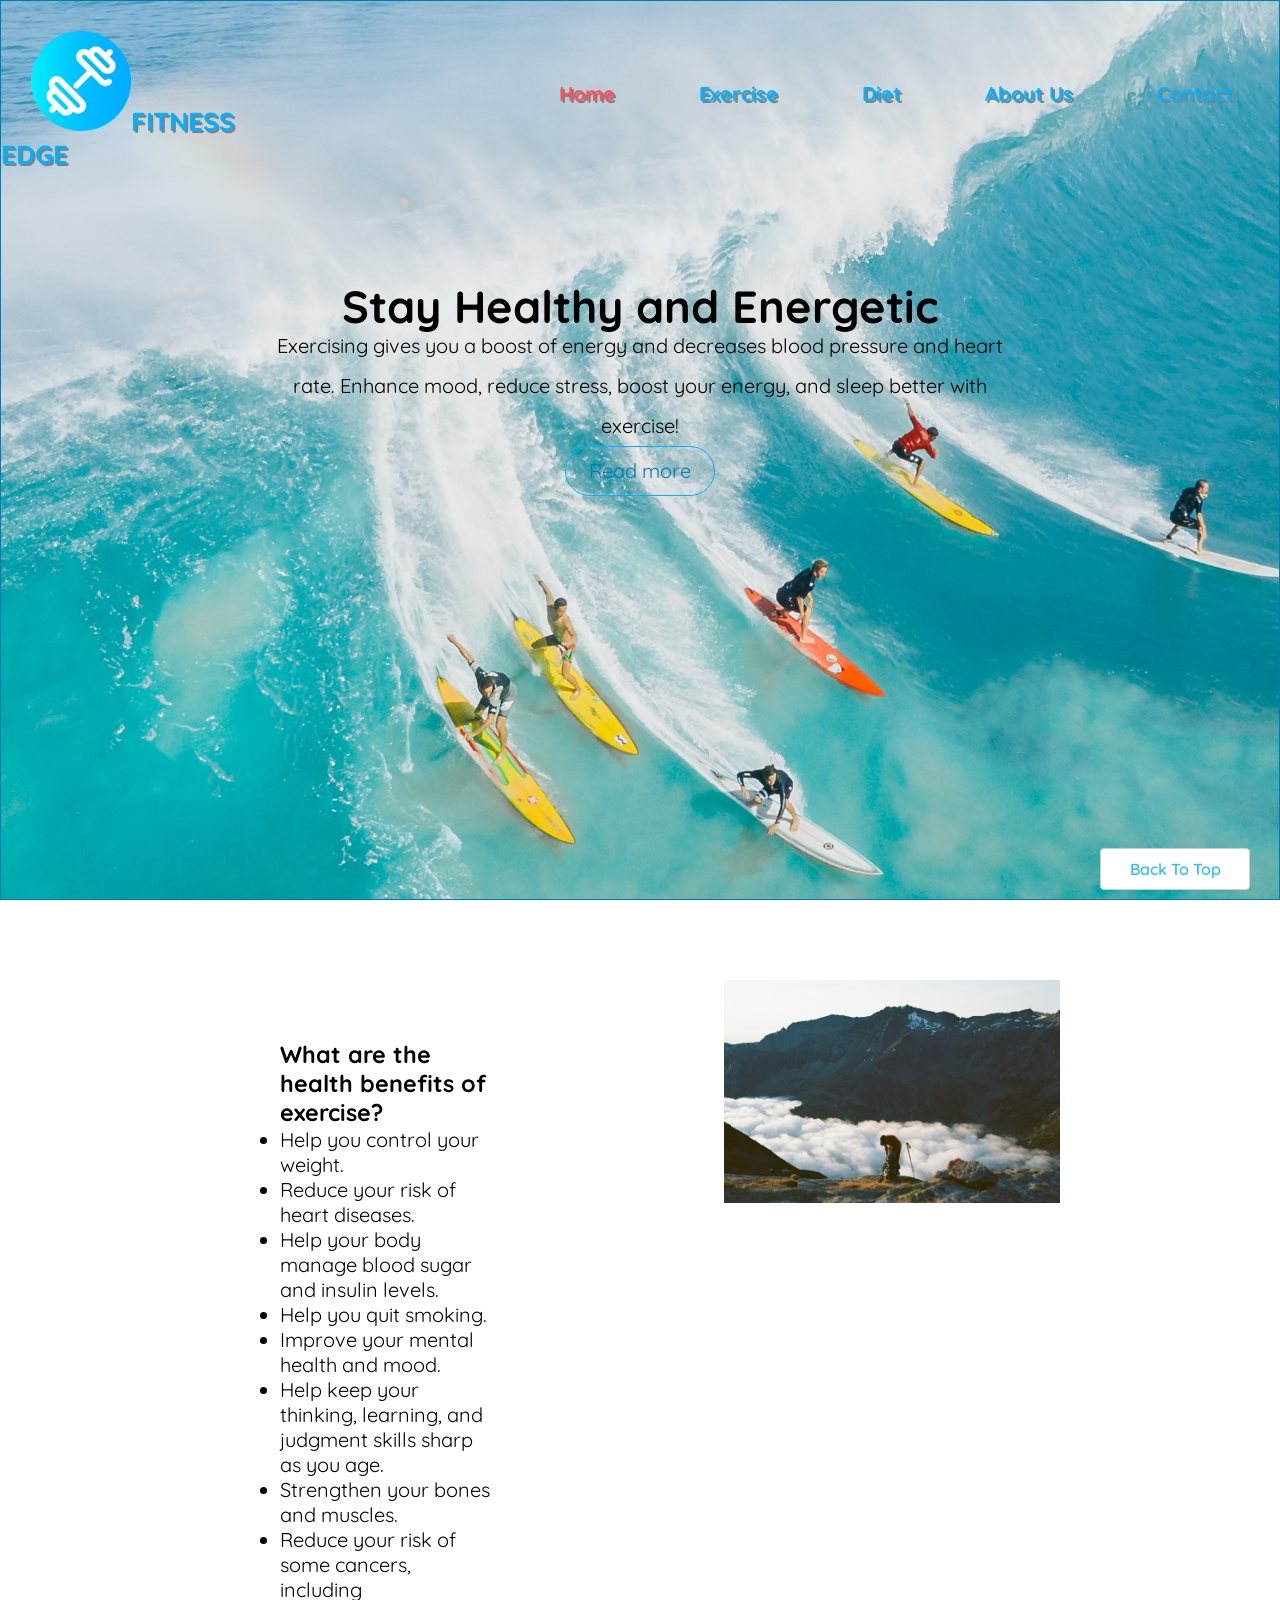
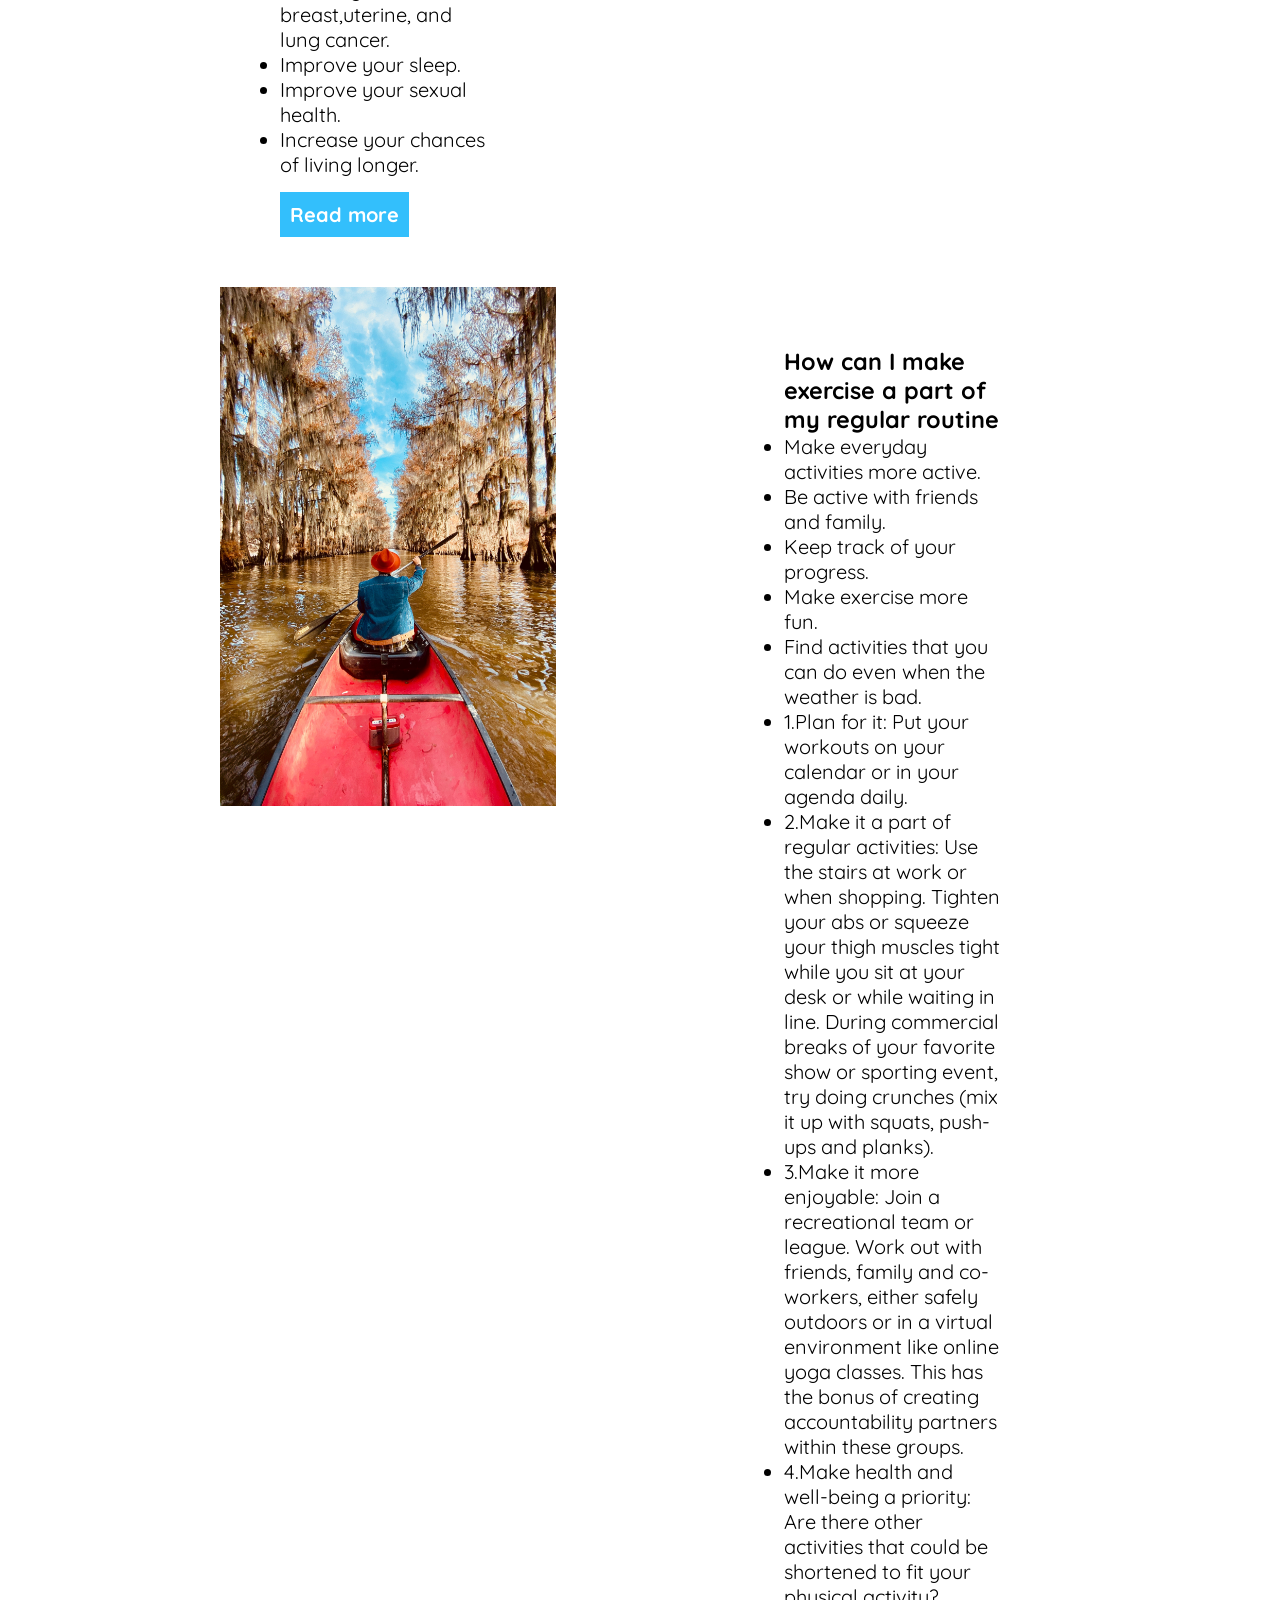
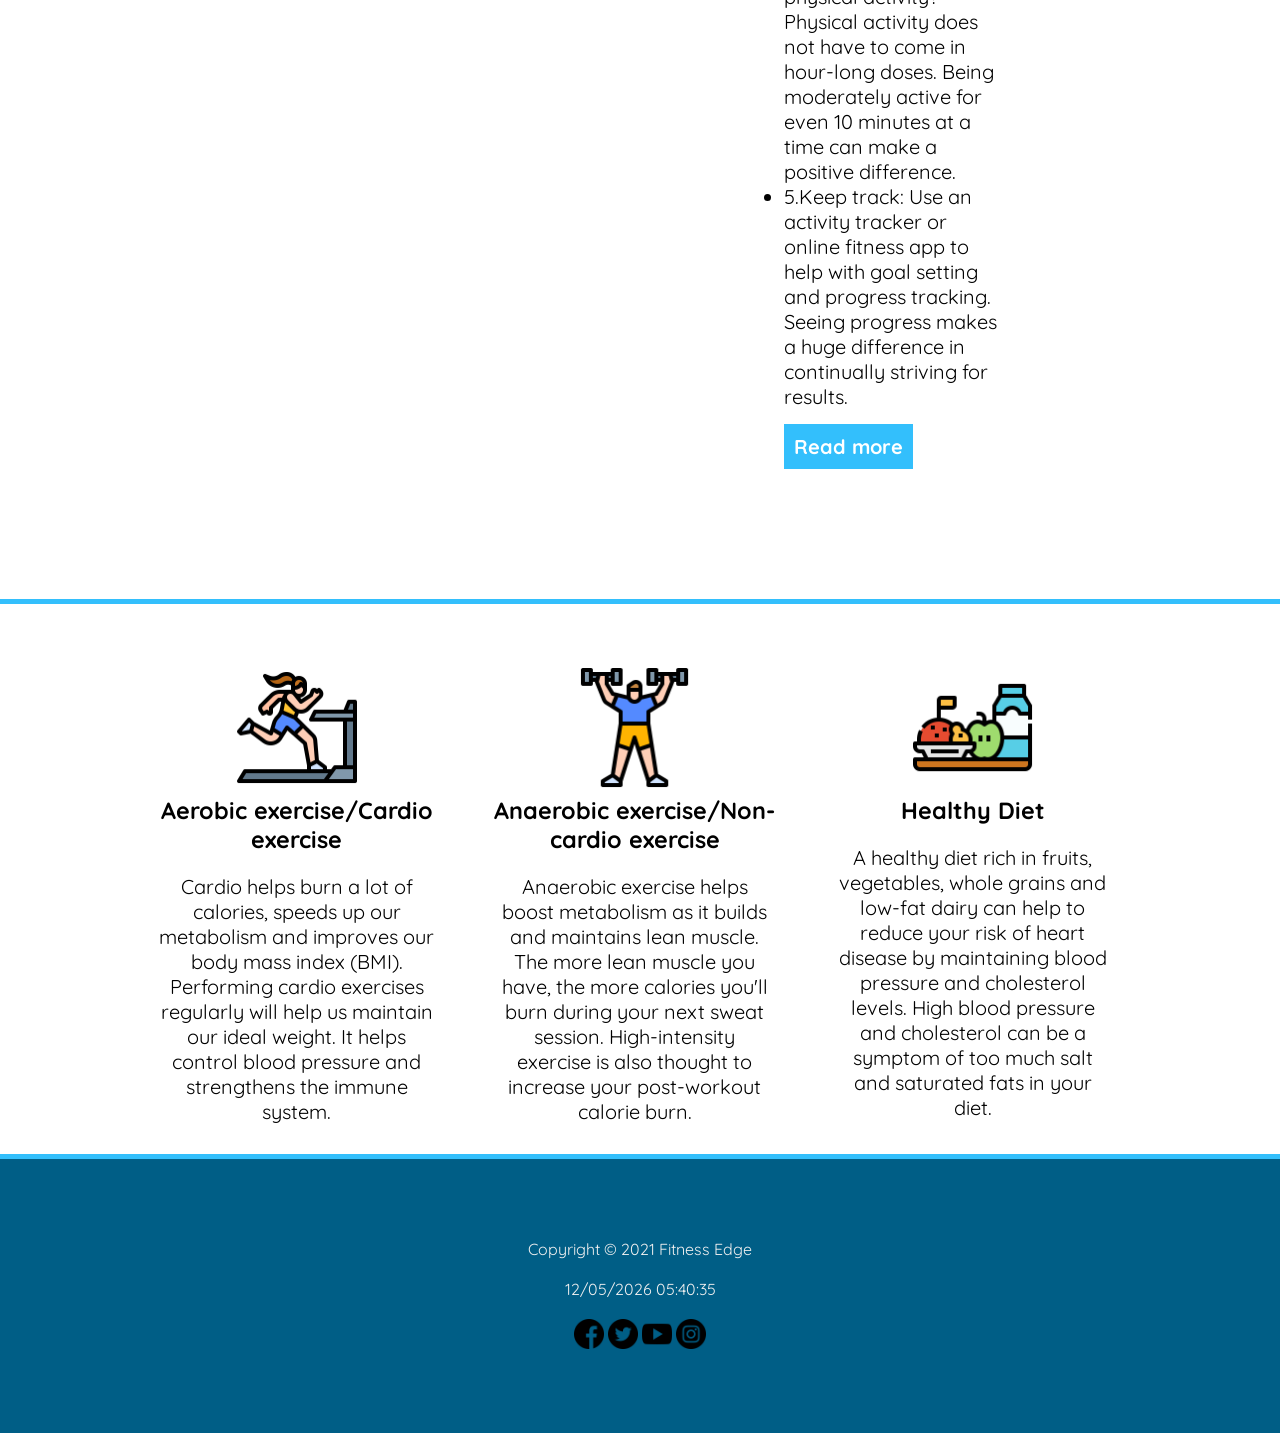
<file: index.html>
<!DOCTYPE html>
<html lang="en">
<head>
    <meta charset="UTF-8">
    <meta http-equiv="X-UA-Compatible" content="IE=edge">
    <meta name="viewport" content="width=device-width, initial-scale=1.0">
    <title>FITNESS EDGE | Home page</title>
    <link rel="stylesheet" href="css/style1.css">
    <link rel="shortcut icon" type="image/jpg" href="images/gym.png"/>
</head>
<body>

    <div class="banner">
        <div class="logo">
            <a href="index.html"> <img src="images/gym.png" alt="icon"></a>FITNESS EDGE</div>
            <input type="checkbox" name="nav" id="nav">
            <label for="nav" class="label">&#9776;</label>
        <nav>
            <ul>
                <li><a href="index.html" class="active">Home</a></li>
                <li><a href="exercise.html">Exercise</a></li>
                <li><a href="diet.html">Diet</a></li>
                <li><a href="about.html">About Us</a></li>
                <li><a href="contact.html">Contact</a></li>
            </ul>
        </nav>    
        <div class="clearfix"></div>
        <div class="banner-text">
            <h1>Stay Healthy and Energetic</h1>
            <p>Exercising gives you a boost of energy and decreases blood pressure and heart rate. Enhance mood, reduce stress, boost your energy, and sleep better with exercise!</p>
            <a href="#" class="btn">Read more</a>
        </div>
    </div>
    
    <main>
        <div class="main-one">
            <div class="content-left">
                <div class="fontsize">
                    <h3>
                        What are the health benefits of exercise?
                    </h3>
                    <ul>
                        <li>Help you control your weight.</li>
                        <li>Reduce your risk of heart diseases.</li>
                        <li>Help your body manage blood sugar and insulin levels.</li>
                        <li>Help you quit smoking. </li>
                        <li>Improve your mental health and mood.</li>
                        <li>Help keep your thinking, learning, and judgment skills sharp as you age.</li>
                        <li>Strengthen your bones and muscles.</li>
                        <li>Reduce your risk of some cancers, including breast,uterine, 
                            and lung cancer.</li>
                        <li>Improve your sleep.</li>
                        <li>Improve your sexual health.</li>
                        <li>Increase your chances of living longer.</li>
                    </ul>
                    <br>
                    <a href="#" class="btn1">Read more</a>
                </div>
            </div>
            <div class="img-right">
                <div class="slider-images">
                    <div class="slider">
                        <img src="images/Hiking.jpg" alt="">
                        <img src="images/Jogging.jpg" alt="">
                        <img src="images/Cycling.jpg" alt="">
                    </div>
                </div>
            </div>
            <div class="clearfix"></div>
    
            <div class="content-right">
                <div class="fontsize">
                    <h3>
                        How can I make exercise a part of my regular routine
                    </h3>
                    <ul>
                        <li>Make everyday activities more active.</li>
                        <li>Be active with friends and family.</li>
                        <li>Keep track of your progress.</li>
                        <li>Make exercise more fun.</li>
                        <li>Find activities that you can do even when the weather is bad.</li>
                        <li>1.Plan for it: Put your workouts on your calendar or in your agenda daily.</li>
                        <li>2.Make it a part of regular activities: Use the stairs at work or when shopping. Tighten your abs or squeeze your thigh muscles tight while you sit at your desk or while waiting in line. During commercial breaks of your favorite show or sporting event, try doing crunches (mix it up with squats, push-ups and planks).</li>
                        <li>3.Make it more enjoyable: Join a recreational team or league. Work out with friends, family and co-workers, either safely outdoors or in a virtual environment like online yoga classes. This has the bonus of creating accountability partners within these groups.</li>
                        <li>4.Make health and well-being a priority: Are there other activities that could be shortened to fit your physical activity? Physical activity does not have to come in hour-long doses. Being moderately active for even 10 minutes at a time can make a positive difference.</li>
                        <li>5.Keep track: Use an activity tracker or online fitness app to help with goal setting and progress tracking. Seeing progress makes a huge difference in continually striving for results.</li>
                    </ul>
                    <br>
                    <a href="#" class="btn1">Read more</a>
                </div>
            </div>
            <div class="img-left"> 
                <div class="slider-images">
                    <div class="slider">
                        <img src="images/Rowing.jpg" alt="">
                        <img src="images/Walking.jpg" alt="">
                        <img src="images/Swimming.jpg" alt="">
                    </div>
                </div>
            </div>
            <div class="clearfix"></div>
        </div>
        <div class="main-two">
            <div class="box">
                <img src="images/Cardio.png" alt="">
                <h3>Aerobic exercise/Cardio exercise</h3>
                <p>Cardio helps burn a lot of calories, speeds up our metabolism and improves our body mass index (BMI). Performing cardio exercises regularly will help us maintain our ideal weight. It helps control blood pressure and strengthens the immune system.</p>
            </div>
            <div class="box">
                <img src="images/Anaerobic.png" alt="">
                <h3>Anaerobic exercise/Non-cardio exercise</h3>
                <p>Anaerobic exercise helps boost metabolism as it builds and maintains lean muscle. The more lean muscle you have, the more calories you'll burn during your next sweat session. High-intensity exercise is also thought to increase your post-workout calorie burn.</p>
            </div>
            <div class="box">
                <img src="images/Meal.png" alt="">
                <h3>Healthy Diet</h3>
                <p>A healthy diet rich in fruits, vegetables, whole grains and low-fat dairy can help to reduce your risk of heart disease by maintaining blood pressure and cholesterol levels. High blood pressure and cholesterol can be a symptom of too much salt and saturated fats in your diet.</p>
            </div>
        </div>
        <div class="clearfix"></div>
    </main>
    <footer>
        Copyright &copy; 2021 Fitness Edge
        <br>
        <br>
        <script> 
            var date = document.lastModified; document.write(date);
        </script> 
        <br><br>
        <a href="https://www.facebook.com/"><img src="images/facebook.png" alt=""></a>
        <a href="https://twitter.com/login"><img src="images/twitter.png" alt=""></a>
        <a href="https://www.youtube.com/"><img src="images/youtube.png" alt=""></a>
        <a href="https://www.instagram.com/accounts/login/"><img src="images/instagram.png" alt=""></a>
        <div class="clearfix"></div>
        <a href="#" class="top">Back To Top</a>
    </footer>

    <script src="js/jquery-3.5.1.js"></script>
    <script src="js/jquery.cycle.all.js"></script>
    <script src="js/script1.js"></script>
</body>
</html>
</file>
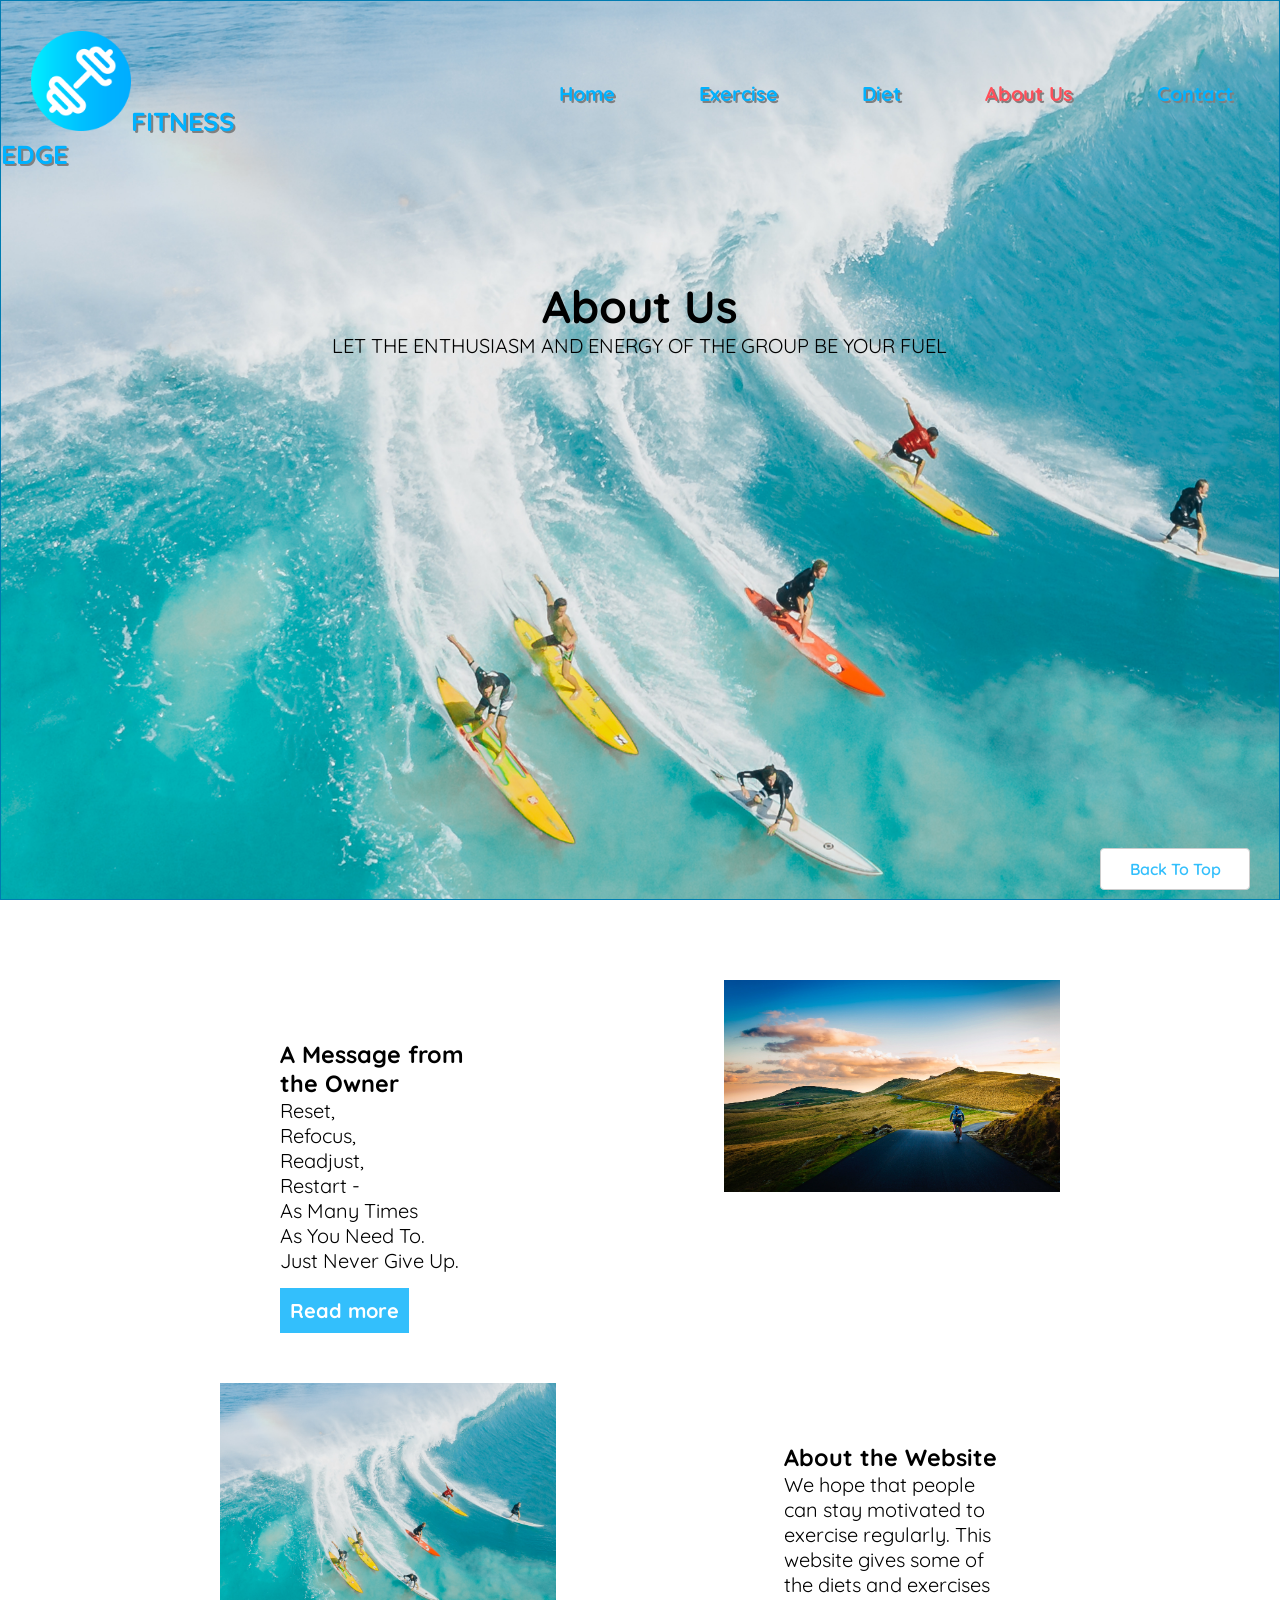
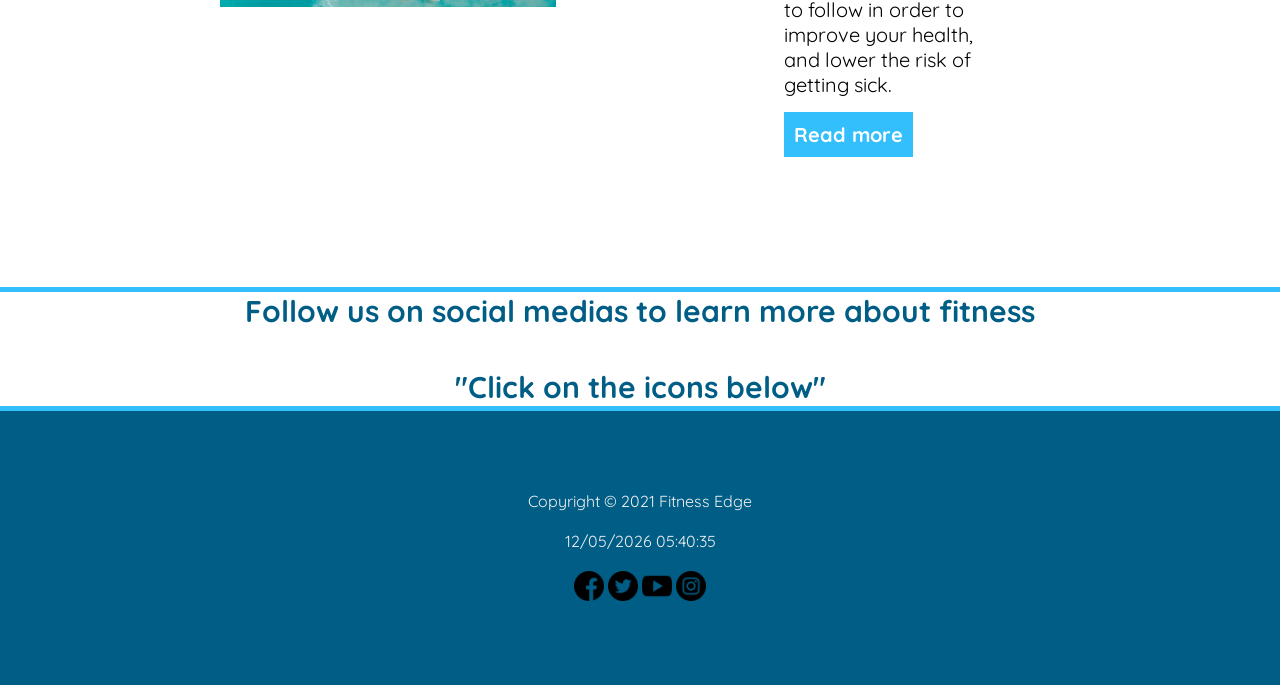
<file: about.html>
<!DOCTYPE html>
<html lang="en">
<head>
    <meta charset="UTF-8">
    <meta http-equiv="X-UA-Compatible" content="IE=edge">
    <meta name="viewport" content="width=device-width, initial-scale=1.0">
    <title>FITNESS EDGE | About page</title>
    <link rel="stylesheet" href="css/style1.css">
    <link rel="shortcut icon" type="image/jpg" href="images/gym.png"/>
</head>
<body>

    <div class="banner">
        <div class="logo">
            <a href="index.html"> <img src="images/gym.png" alt="icon"></a>FITNESS EDGE</div>
            <input type="checkbox" name="nav" id="nav">
            <label for="nav" class="label">&#9776;</label>
        <nav>
            <ul>
                <li><a href="index.html">Home</a></li>
                <li><a href="exercise.html">Exercise</a></li>
                <li><a href="diet.html">Diet</a></li>
                <li><a href="about.html" class="active">About Us</a></li>
                <li><a href="contact.html">Contact</a></li>
            </ul>
        </nav>    
        <div class="clearfix"></div>
        <div class="banner-text">
            <h1>About Us</h1>
            <p>LET THE ENTHUSIASM AND ENERGY OF THE GROUP BE YOUR FUEL</p>
        </div>
    </div>
    
    <main>
        <div class="main-one">
            <div class="content-left">
                <div class="fontsize">
                    <h3>A Message from the Owner</h3>
                    <p>Reset,<br>Refocus,<br>Readjust,<br>Restart -<br>As Many Times<br>As You Need To. <br>Just Never Give Up.</p>
                    <br>
                    <a href="#" class="btn1">Read more</a>
                </div>
            </div>
            <div class="img-right">
                <div class="slider-images">
                    <div class="slider">
                        <img src="images/Cycling.jpg" alt="">
                        <img src="images/naturalView4.jpg" alt="">
                        <img src="images/naturalView5.jpg" alt="">
                    </div>
                </div>
            </div>
            <div class="clearfix"></div>
    
            <div class="content-right">
                <div class="fontsize">
                    <h3>About the Website</h3>
                    <p>We hope that people can stay motivated to exercise regularly.  This website gives some of the diets and exercises to follow in order to improve your health, and lower the risk of getting sick.</p>
                    <br>
                    <a href="#" class="btn1">Read more</a>
                </div>
            </div>
            <div class="img-left"> 
                <div class="slider-images">
                    <div class="slider">
                        <img src="images/naturalView1.jpg" alt="">
                        <img src="images/naturalView2.jpg" alt="">
                        <img src="images/naturalView3.jpg" alt="">
                    </div>
                </div>
            </div>
            <div class="clearfix"></div>
        </div>
        <h2 class="contacth2">Follow us on social medias to learn more about fitness <br><br> "Click on the icons below"</h2>
        
    </main>
    <footer>
        Copyright &copy; 2021 Fitness Edge
        <br>
        <br>
        <script> 
            var date = document.lastModified; document.write(date);
        </script> 
        <br><br>
        <a href="https://www.facebook.com/"><img src="images/facebook.png" alt=""></a>
        <a href="https://twitter.com/login"><img src="images/twitter.png" alt=""></a>
        <a href="https://www.youtube.com/"><img src="images/youtube.png" alt=""></a>
        <a href="https://www.instagram.com/accounts/login/"><img src="images/instagram.png" alt=""></a>
        <div class="clearfix"></div>
        <a href="#" class="top">Back To Top</a>
    </footer>
    <script src="js/jquery-3.5.1.js"></script>
    <script src="js/jquery.cycle.all.js"></script>
    <script src="js/script1.js"></script>
</body>
</html>
</file>
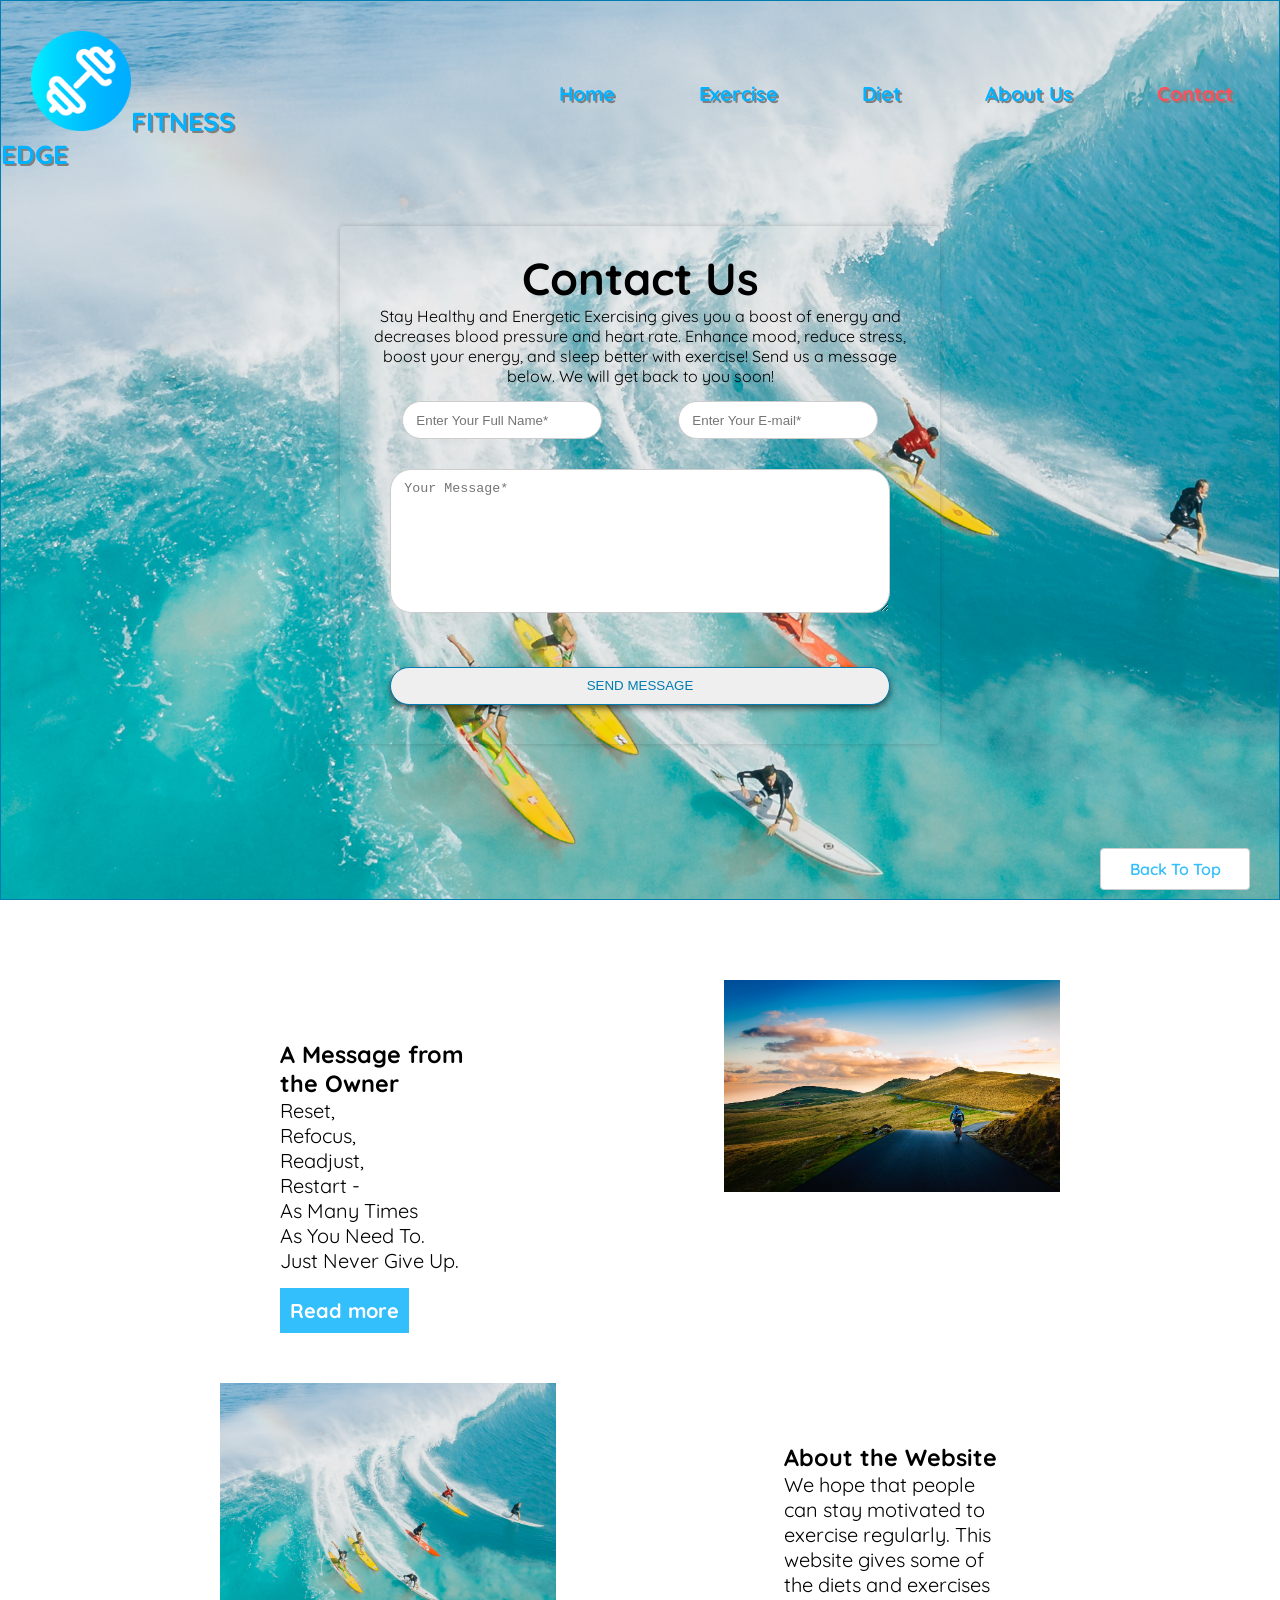
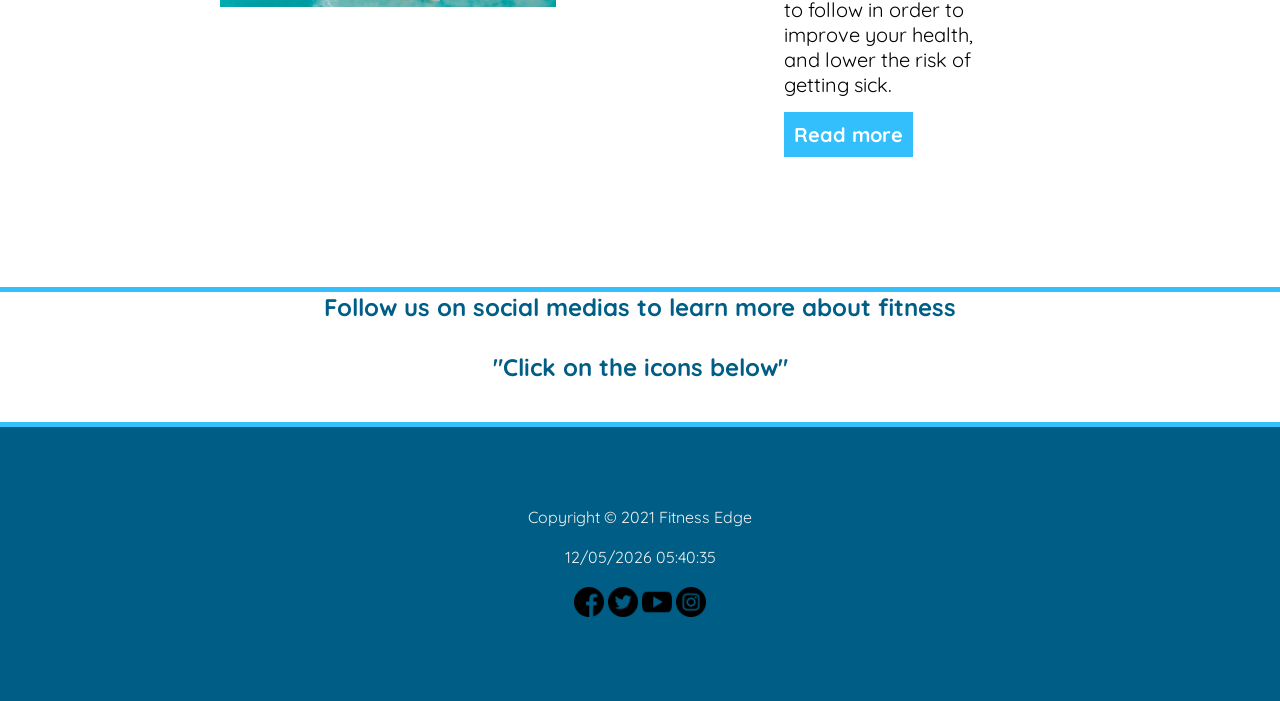
<file: contact.html>
<!DOCTYPE html>
<html lang="en">
<head>
    <meta charset="UTF-8">
    <meta http-equiv="X-UA-Compatible" content="IE=edge">
    <meta name="viewport" content="width=device-width, initial-scale=1.0">
    <title>FITNESS EDGE | Contact page</title>
    <link rel="stylesheet" href="css/style1.css">
    <link rel="shortcut icon" type="image/jpg" href="images/gym.png"/>
</head>
<body>
    <div class="banner">
        <div class="logo"><a href="index.html"> <img src="images/gym.png" alt="icon"></a>FITNESS EDGE</div>
            
            <input type="checkbox" name="nav" id="nav">
            <label for="nav" class="label">&#9776;</label>
        <nav>
            <ul>
                <li><a href="index.html">Home</a></li>
                <li><a href="exercise.html">Exercise</a></li>
                <li><a href="diet.html">Diet</a></li>
                <li><a href="about.html">About Us</a></li>
                <li><a href="contact.html" class="active" >Contact</a></li>
            </ul>
        </nav>    
        <div class="clearfix"></div>
        <form action="welcome.html" method="POST" onsubmit="return validateForm()">
            <h1>Contact Us</h1>
            <p>Stay Healthy and Energetic Exercising gives you a boost of energy and decreases blood pressure and heart rate. Enhance mood, reduce stress, boost your energy, and sleep better with exercise! Send us a message below. We will get back to you soon!</p>
            <div class="content-left1">
                <label for="name"></label>
                <input type="text" name="name" id="name" placeholder="Enter Your Full Name*">
            </div>

            <div class="content-right1">
                <label for="email"></label>
                <input type="email" name="email" id="email" placeholder="Enter Your E-mail*">
            </div>  
            <div class="clearfix"></div>

            <label for="comment"></label>
            <textarea name="comment" id="comment" cols="40" rows="8" placeholder="Your Message*"></textarea>

            <br><br>

            <input type="submit" value="SEND MESSAGE">
        </form>
        <div class="clearfix"></div>
    </div>
    <main>
        <div class="main-one">
            <div class="content-left">
                <div class="fontsize">
                    <h3>A Message from the Owner</h3>
                    <p>Reset,<br>Refocus,<br>Readjust,<br>Restart -<br>As Many Times<br>As You Need To. <br>Just Never Give Up.</p>
                    <br>
                    <a href="#" class="btn1">Read more</a>
                </div>
            </div>
            <div class="img-right">
                <div class="slider-images">
                    <div class="slider">
                        <img src="images/Cycling.jpg" alt="">
                        <img src="images/naturalView4.jpg" alt="">
                        <img src="images/naturalView5.jpg" alt="">
                    </div>
                </div>
            </div>
            <div class="clearfix"></div>
    
            <div class="content-right">
                <div class="fontsize">
                    <h3>About the Website</h3>
                    <p>We hope that people can stay motivated to exercise regularly.  This website gives some of the diets and exercises to follow in order to improve your health, and lower the risk of getting sick.</p>
                    <br>
                    <a href="#" class="btn1">Read more</a>
                </div>
            </div>
            <div class="img-left"> 
                <div class="slider-images">
                    <div class="slider">
                        <img src="images/naturalView1.jpg" alt="">
                        <img src="images/naturalView2.jpg" alt="">
                        <img src="images/naturalView3.jpg" alt="">
                    </div>
                </div>
            </div>
            <div class="clearfix"></div>
        </div>
    </main>
    <h2 class="contacth2">Follow us on social medias to learn more about fitness <br><br> "Click on the icons below"</h2>
    <br><br>
    <footer>
        Copyright &copy; 2021 Fitness Edge
        <br>
        <br>
        <script> 
            var date = document.lastModified; document.write(date);
        </script> 
        <br><br>
        <a href="https://www.facebook.com/"><img src="images/facebook.png" alt=""></a>
            <a href="https://twitter.com/login"><img src="images/twitter.png" alt=""></a>
            <a href="https://www.youtube.com/"><img src="images/youtube.png" alt=""></a>
            <a href="https://www.instagram.com/accounts/login/"><img src="images/instagram.png" alt=""></a>
            <a href="#" class="top">Back To Top</a>
    </footer>
    <script src="js/jquery-3.5.1.js"></script>
    <script src="js/jquery.cycle.all.js"></script>
    <script src="js/script1.js"></script>
</body>
</html>
</file>
<file: css/style1.css>
@import url("https://fonts.googleapis.com/css2?family=Quicksand:wght@300;400;500&display=swap");
* {
  margin: 0;
  padding: 0;
  box-sizing: border-box;
}
#wrapper {
  width: 80%;
  margin: 0 auto;
}
body {
  font-family: "Quicksand", sans-serif;
}
/*  header section */

.logo {
  font-family: "Quicksand", sans-serif;
  font-size: 26px;
  font-weight: bold;
  width: 20%;
  color: #00b2ff;
  text-shadow: 2px 2px gray;
  float: left;
}
.logo img {
  width: 100px;
  margin-left: 30px;
  margin-top: 30px;
}

nav {
  width: 60%;
  text-align: center;
  float: right;
}
nav ul {
  margin: 0;
  padding: 0;
  list-style-type: none;
}
nav ul li {
  display: inline-block;
}
nav ul li a {
  text-decoration: none;
  display: block;
  padding: 4em 2em;
  font-weight: bold;
  font-size: 20px;
  color: #00b2ff;
  text-shadow: 2px 2px gray;
}
.banner .active {
  color: #ff4f5a;
}
/*  header section */

.clearfix {
  clear: both;
}

/* banner section */

.banner {
  background-image: url(../images/naturalView1.jpg);
  background-attachment: fixed;
  width: 100%;
  height: 100vh;
  background-size: cover;
  border: 1px solid #007cb1;
}

.banner-text {
  padding-top: 100px;
  width: 60%;
  margin: auto;
  text-align: center;
  color: black;
  line-height: 200%;
  font-size: 20px;
}
.banner h1 {
  margin: 0;
  font-size: 45px;
}
.btn {
  text-decoration: none;
  color: #007cb1;
  border: 1px solid #00b2ff;
  padding: 4px 10px;
  border-radius: 30px;
  display: block;
  width: 150px;
  margin: auto;
}
.btn:hover {
  color: #ff4f5a;
  border: 1px solid #ff4f5a;
  font-weight: bold;
}
.top {
  width: 150px;
  background-color: #fff;
  color: #33bffc;
  bottom: 10px;
  right: 30px;
  text-decoration: none;
  padding: 10px;
  border-radius: 4px;
  border: 1px solid #ccc;
  font-weight: 600;
  position: fixed;
}
.slider-images {
  width: 100%;
  height: 100%;
}

/* main section */
main {
  display: block;
  font-size: 20px;
}
.main-one {
  padding: 80px 220px;
  border-bottom: 5px solid #33bffc;
}
.fontsize {
  padding: 60px;
}
.btn1 {
  text-decoration: none;
  font-weight: bold;
  padding: 10px;
  transition: 0.5s;
  color: #fff;
  background-color: #33bffc;
}
.btn1:hover {
  text-decoration: none;
  font-weight: bold;
  padding: 10px;
  transition: 0.5s;
  color: #fff;
  background-color: #ff4f5a;
}
.content-left {
  width: 40%;
  float: left;
}
.img-right {
  width: 40%;
  float: right;
}

.img-right img {
  width: 100%;
}

.img-left {
  width: 40%;
  float: left;
}

.content-right {
  width: 40%;
  float: right;
}

.img-left img {
  width: 100%;
}

.main-two {
  width: 80%;
  margin: 50px auto;
}
.box {
  width: 33%;
  text-align: center;
  padding: 10px;
  float: left;
}
.box img {
  width: 40%;
}
.box p {
  padding: 20px;
}
/* footer */
footer {
  text-align: center;
  padding: 80px;
  background-color: #005e86;
  color: #f0f0f0;
  border-top: 5px solid #33bffc;
}
footer a img {
  width: 30px;
}

/* contact page */
form {
  text-align: center;
  width: 600px;
  margin: 40px auto;
  border-radius: 4px;
  box-shadow: 0 0 5px rgba(0, 0, 0, 0.2);
  padding: 1.5em;
}
input,
textarea {
  width: 500px;
  margin: 15px auto;
  border: 1px solid #ccc;
  border-radius: 1.6em;
  padding: 0.8em 1em;
  outline: none;
}
input[type="text"] {
  width: 200px;
}
input[type="email"] {
  width: 200px;
}
input[type="submit"] {
  color: #007cb1;
  border: 1px solid #007cb1;
  transition: 0.3s;
  box-shadow: 0 3px 6px rgba(0, 0, 0, 0.6);
  cursor: pointer;
}
input[type="submit"]:hover {
  color: #ff4f5a;
  background-color: #fff;
  border: 1px solid #ff4f5a;
}
.content-left1 {
  width: 50%;
  float: left;
}
.content-right1 {
  width: 50%;
  float: right;
}
.contacth2 {
  color: #005e86;
  text-align: center;
}

/* diet page */
video {
  width: 100%;
  height: 100%;
  position: relative;
  left: 0;
  top: 0;
}
.row {
  display: flex;
  flex-wrap: wrap;
  padding: 0 4px;
  border: 1px solid #007cb1;
}
.column {
  flex: 25%;
  max-width: 25%;
  padding: 0 4px;
  margin: auto;
}
.column img {
  width: 100%;
  margin: 5px;
}

/* exercise page */
.anaerobic {
  text-align: center;
}
.anaerobic button {
  position: relative;
  text-transform: uppercase;
  background: #00b2ff;
  color: white;
  font-weight: bold;
  text-decoration: none;
  display: inline-block;
  padding: 10px 15px;
}
.btn2 {
  text-decoration: none;
  color: #00b2ff;
  border: 1px solid #00b2ff;
  padding: 4px 20px;
  border-radius: 30px;
  display: block;
  width: 150px;
  margin: auto;
}
.popup {
  position: relative;
  display: inline-block;
  cursor: pointer;
}
.popup .popuptext {
  display: none;
  visibility: hidden;
}
.popup video {
  width: 700px;
}

.popup .show {
  display: block;
  visibility: visible;
  max-height: 400px;
}
table {
  margin: 40px auto;
  background-color: #fff;
  box-shadow: 0 10px 60px rgba(0, 0, 0.6);
}
table input[type="text"] {
  width: 200px;
  border: 1px solid black;
  border-radius: 0;
}
caption {
  background-image: url(../images/naturalView3.jpg);
  height: 200px;
  padding: 16px;
  color: #fff;
  font-size: 60px;
  background-size: cover;
  background-position: center;
}

/*  */
label {
  position: absolute;
  top: 20px;
  right: 80px;
  font-size: 3em;
  cursor: pointer;
}
label,
#nav {
  display: none;
}
.bmiLabel {
  font-size: 1em;
  position: static;
  display: inline;
}

@media (max-width: 992px) {
  /* body{
        background-color: lightblue;
    } */
  .label {
    display: block;
  }
  nav {
    /* display: none; */
    max-height: 0;
    overflow: hidden;
  }
  #nav:checked ~ nav {
    /* display: block; */
    max-height: 1000px;
  }
  .logo {
    float: none;
  }
  nav {
    width: 100%;
    text-align: center;
    float: none;
    background-color: #00b2ff;
    transition: 0.3s;
  }
  nav ul li a,
  nav a:visited,
  nav a:link {
    color: #fff;
  }
  .banner-text {
    padding-top: 0;
    font-size: 16px;
  }
  .banner h1 {
    margin: 0;
    font-size: 40px;
    line-height: 100%;
  }
  .content-left,
  .img-left,
  .content-right,
  .img-right {
    float: none;
    width: 100%;
  }
  nav ul li:hover ul {
    display: none;
  }
  .content-left1 {
    float: none;
  }
  .content-right1 {
    float: none;
  }
  .box {
    width: 80%;
    float: none;
    margin: auto;
  }
  .main-one {
    padding: 80px 20px;
  }
}
@media (max-width: 780px) {
  .label {
    display: block;
  }
  nav {
    /* display: none; */
    max-height: 0;
    overflow: hidden;
  }
  nav ul li a {
    display: block;
    padding: 1em 2em;
  }
  #nav:checked ~ nav {
    /* display: block; */
    max-height: 1000px;
  }
  .anaerobic video {
    width: 300px;
  }
  .img-right {
    float: none;
    width: 100%;
  }
  form {
    text-align: center;
    width: 400px;
    margin: 40px auto;
    border-radius: 4px;
    box-shadow: 0 0 5px rgba(0, 0, 0, 0.2);
    padding: 1.5em;
  }
  form h1 {
    line-height: 100%;
  }
  input,
  textarea {
    width: 300px;
    margin: 5px 20px;
    border: 1px solid #ccc;
    border-radius: 1.6em;
    padding: 0.8em 1em;
    outline: none;
  }
  input[type="text"] {
    width: 300px;
    margin: 15px 20px;
  }
  input[type="email"] {
    width: 300px;
    margin: 15px 20px;
  }
  input[type="submit"] {
    color: #007cb1;
    border: 1px solid #007cb1;
    transition: 0.3s;
    box-shadow: 0 3px 6px rgba(0, 0, 0, 0.6);
    cursor: pointer;
  }
  .content-left1 {
    float: none;
  }
  .content-right1 {
    float: none;
  }
  .main-one {
    padding: 80px 20px;
  }
}

.BMI {
  display: flex;
  flex-wrap: wrap;
  justify-content: center;
}

.BMI div {
  margin: 10px;
}

.BMI label {
  display: block;
  margin-bottom: 5px;
}

.BMI input,
.BMI select {
  padding: 5px;
  margin-top: 5px;
  border-radius: 5px;
  border: 1px solid #ccc;
}

.bmibutton {
  margin-top: 40px;
  padding: 3px 8px;
  border-radius: 5px;
  border: none;
  background-color: #4caf50;
  color: white;
  font-size: 20px;
  height: 60px;
  width: 200px;
}

#bmicontainer {
  display: flex;
}
#left-side {
  flex-basis: 50%;
  padding: 1em;
  text-align: center;
  display: flex;
  justify-content: space-evenly;
  align-items: center;
}
#left-side img {
  max-width: 120%;
}
#right-side {
  flex-basis: 50%;
  padding: 1em;
}

.bmiimg {
  width: 400px;
  box-shadow: 10px 5px 5px black;
}

/* .bmiInput {
  margin-right: 100px;
} */

.image-container {
  display: inline-block;
  text-align: center;
  margin: 20px;
  width: 200px;
}

.image-container img {
  max-width: 100%;
  border: 0.25rem solid blanchedalmond;
  border-radius: 0.2rem;
}

.image-container h2 {
  font-size: 20px;
  margin-top: 10px;
  margin-bottom: 5px;
}

.image-container p {
  font-size: 16px;
  margin-top: 5px;
  margin-bottom: 10px;
}

.modal {
  display: none; /* Hidden by default */
  position: fixed; /* Stay in place */
  z-index: 1; /* Sit on top */
  top: 50%;
  left: 50%;
  transform: translate(-50%, -50%);
  width: 40%; /* Full width */
  height: 40%; /* Full height */
  overflow: auto; /* Enable scroll if needed */
  background-color: rgba(0, 0, 0, 0.8); /* Black w/ opacity */
  color: #fff;
  padding: 20px;
  border-radius: 10px;
  text-align: center;
  font-size: 20px;
  border: 2px solid #fff;
  box-shadow: 0 0 10px rgba(0, 0, 0, 0.5);
}

.readmore {
  margin-top: 40px;
  padding: 3px 8px;
  border-radius: 5px;
  border: none;
  background-color: #4caf50;
  color: white;
  font-size: 14px;
  height: 40px;
}

.message {
  font-family: Arial, sans-serif;
  font-size: 18px;
  font-weight: bold;
  line-height: 1.5;
  color: #333;
  background-color: #f7f7f7;
  border: 2px solid #ccc;
  padding: 20px;
  margin: 10px;
}

.message article {
  border-bottom: 1px solid #ccc;
  padding-bottom: 10px;
  margin-bottom: 10px;
}

.message section {
  font-weight: normal;
  font-style: italic;
  color: #666;
}
</file>
